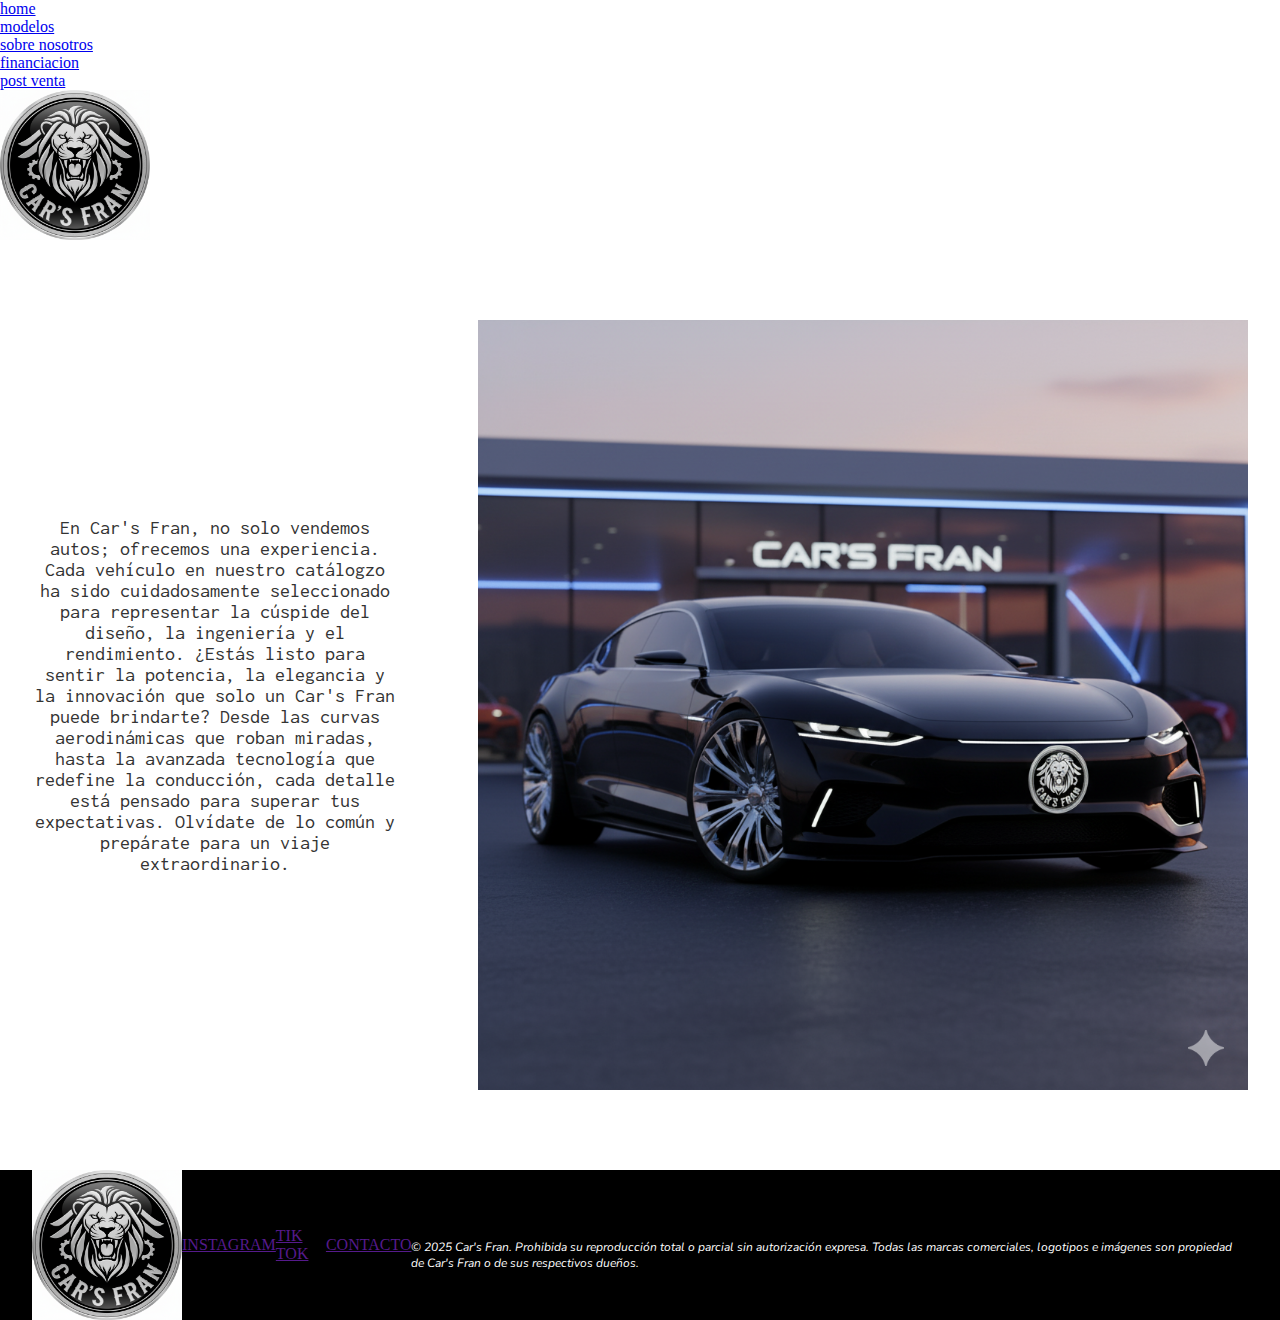
<file: index.html>
<!DOCTYPE html>
<html lang="en">
<head> 
    <meta charset="UTF-8">
    <meta name="viewport" content="width=device-width, initial-scale=1.0">

    <!-- BOOTSTRAP -->

    <link href="https://cdn.jsdelivr.net/npm/bootstrap@5.3.8/dist/css/bootstrap.min.css" rel="stylesheet" integrity="sha384-sRIl4kxILFvY47J16cr9ZwB07vP4J8+LH7qKQnuqkuIAvNWLzeN8tE5YBujZqJLB" crossorigin="anonymous">
    

    <!-- css -->

    <link rel="stylesheet" href="./styles/style.css">
    <title>Car's fran automoviles</title>
</head>
<body>
    <header>
       

        <!-- dentro de nav obligatoriamente es lista desordenada porq hace reerencia a las pags del proyecto -->
        <nav>
            
            
            <ul class="left">
                <li>
                    <a class="active" href="#">home</a>
                
                </li>

                <li>
                    <a class="active" href="./pages/modelos.html">modelos</a>
                </li>

                <li>
                    <a class="active" href="./pages/sobre_nosotros.html">sobre nosotros</a>
                
                </li>
                

                <li>
                    <a class="active" href="./pages/financiacion.html">financiacion</a>
                </li>

                <li>
                    <a class="active" href="./pages/post_venta.html">post venta</a>
                </li>
            </ul>
            
            <figure>
                <img class="logo" src="./assets/logo car's franç.png" alt="">
            </figure>
            
            
        </nav>
    </header>

    <main>
        <!-- aca va todo el contenido central de la pagina -->
        <section class="main-content">
          
            <p class="texto">En Car's Fran, no solo vendemos autos; ofrecemos una experiencia. Cada vehículo en nuestro catálogzo ha sido cuidadosamente seleccionado para representar la cúspide del diseño, la ingeniería y el rendimiento. ¿Estás listo para sentir la potencia, la elegancia y la innovación que solo un Car's Fran puede brindarte? Desde las curvas aerodinámicas que roban miradas, hasta la avanzada tecnología que redefine la conducción, cada detalle está pensado para superar tus expectativas. Olvídate de lo común y prepárate para un viaje extraordinario.</p>
            <figure>
                <img class="modelo-auto" src="./assets/auto car's fran.png" alt="">
            </figure>

        </section>

    </main>
    <footer>
        <!-- aca va el texto de copyright con los iconos a redes y algun metodo de contacto -->
         <img class="logo" src="./assets/logo car's franç.png" alt="">
         <a href="">INSTAGRAM</a>
         <a href="">TIK TOK</a>
         <a href="">CONTACTO</a>
        <p class="footer-p">© 2025 Car's Fran. Prohibida su reproducción total o parcial sin autorización expresa. Todas las marcas comerciales, logotipos e imágenes son propiedad de Car's Fran o de sus respectivos dueños.</p>
        
    </footer>
        

</body>
</html>
</file>
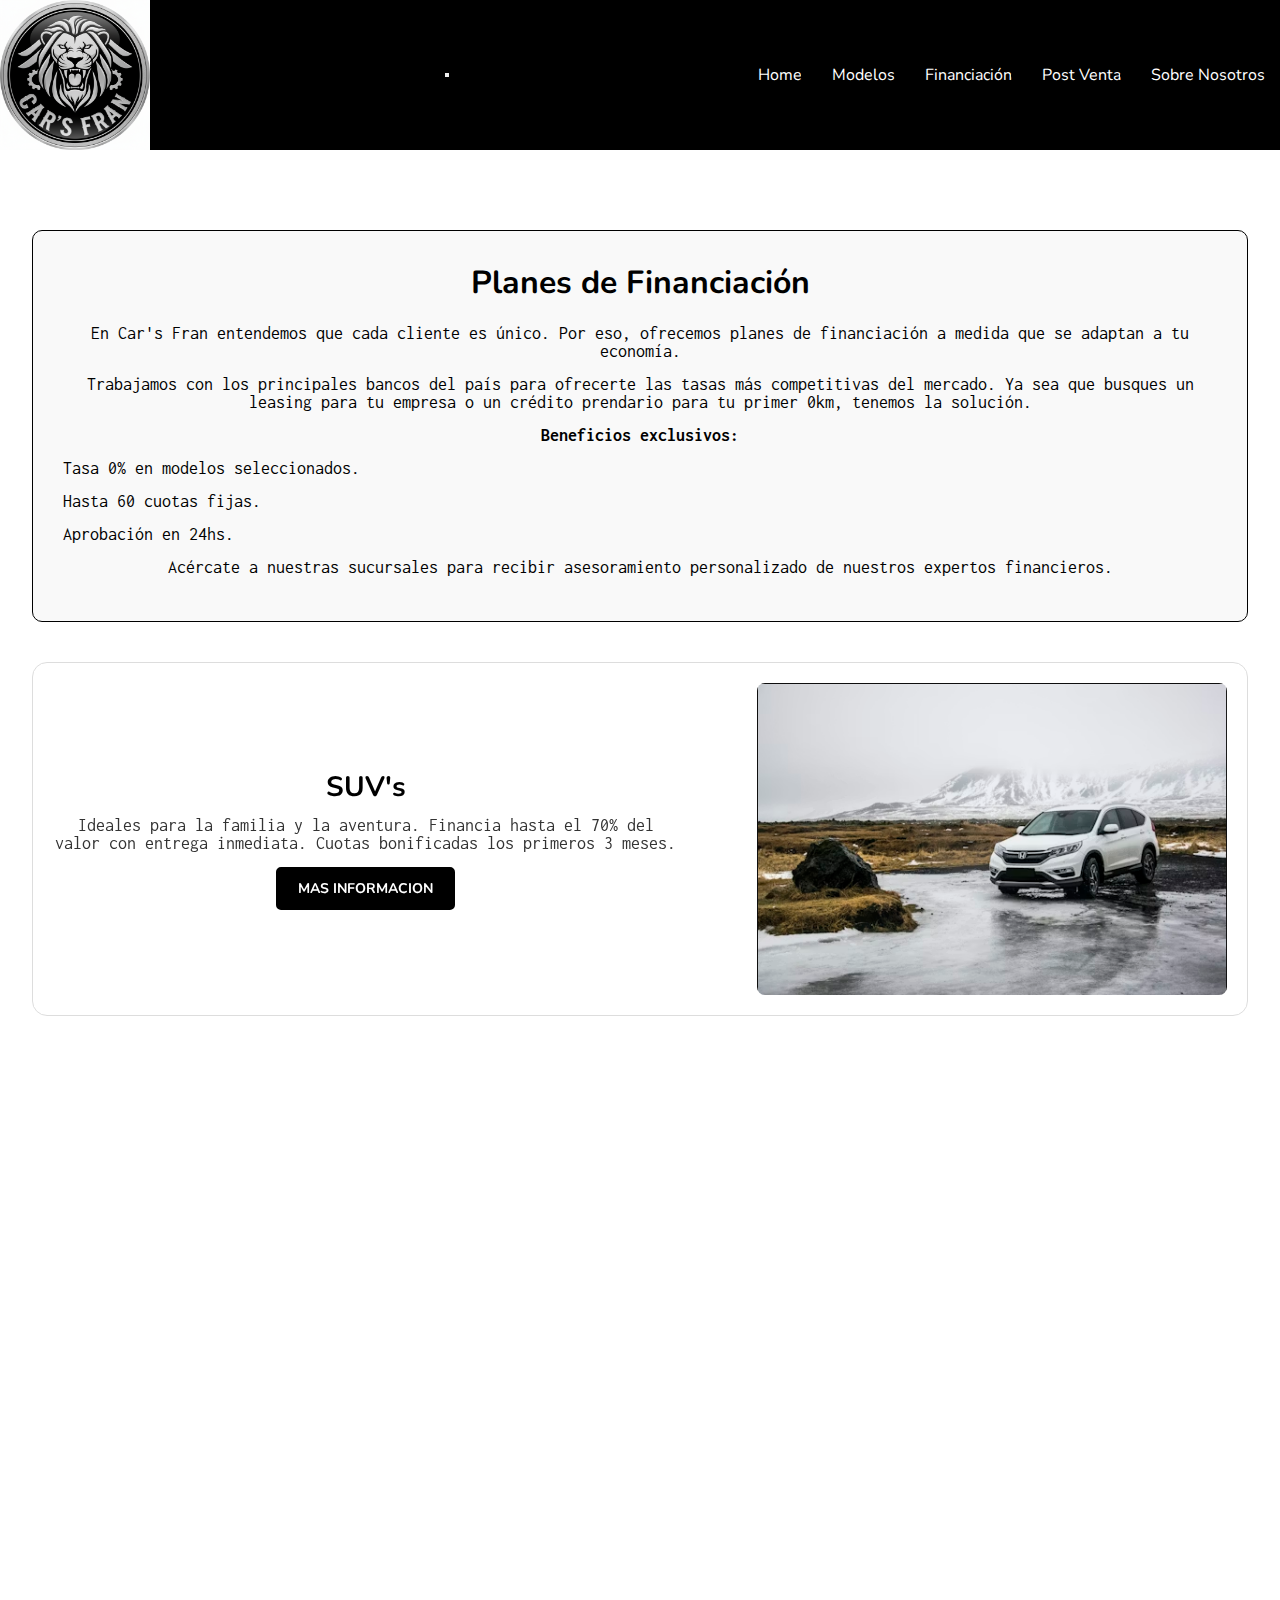
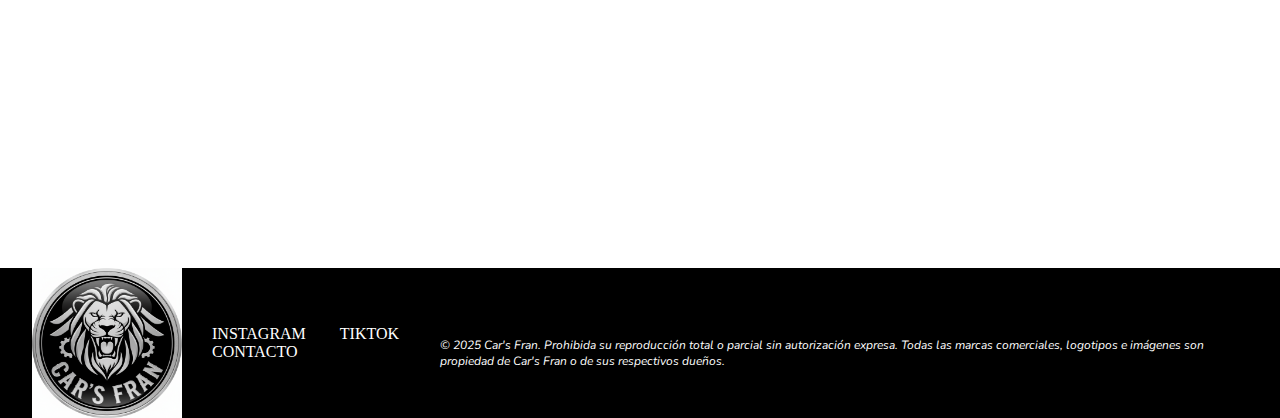
<file: pages/financiacion.html>
<!DOCTYPE html>
<html lang="en">
<head> 
    <meta charset="UTF-8">
    <meta name="viewport" content="width=device-width, initial-scale=1.0">
    <meta name="keywords" content="autos,modelos,concesionarias,electricos,sedanes,suvs,compactos,hatchbacks,financiacion,0kms">
    <meta name="description" content="Financiá tu próximo auto en Car's Fran. Planes a medida con Tasa 0%, hasta 60 cuotas fijas y aprobación en 24hs. Asesoramiento experto para que te lleves tu 0km hoy.">

    <link href="https://cdn.jsdelivr.net/npm/bootstrap@5.3.8/dist/css/bootstrap.min.css" rel="stylesheet" integrity="sha384-sRIl4kxILFvY47J16cr9ZwB07vP4J8+LH7qKQnuqkuIAvNWLzeN8tE5YBujZqJLB" crossorigin="anonymous">

    <link rel="stylesheet" href="../styles/style.css">

    <!-- ANIMACIONES -->
    <link rel="stylesheet" href="https://cdnjs.cloudflare.com/ajax/libs/animate.css/4.1.1/animate.min.css"/>

    <!-- AOS -->
    <link href="https://unpkg.com/aos@2.3.1/dist/aos.css" rel="stylesheet">
     
    <title>Financiación - Car's Fran</title>
</head>
<body>
    <header>
        <nav class="navbar navbar-expand-lg bg_nav_propio"> 
            <div class="container-fluid nav_div">
                
                <a href="../index.html">
                    <img class="logo" src="../assets/logo_car's_franç.png" alt="logo car's fran">
                </a>

                <button class="navbar-toggler" type="button" data-bs-toggle="collapse" data-bs-target="#navbarNav" aria-controls="navbarNav" aria-expanded="false" aria-label="Toggle navigation">
                    <span class="navbar-toggler-icon"></span>
                </button>
                
                <div class="collapse navbar-collapse" id="navbarNav">
                    <ul class="navbar-nav nav_ul">
                        <li class="nav-item">
                            <a class="nav-link" href="../index.html">Home</a>
                        </li>
                        <li class="nav-item">
                            <a class="nav-link" href="./modelos.html">Modelos</a>
                        </li>
                        <li class="nav-item">
                            <a class="nav-link" href="#">Financiación</a>
                        </li>
                        <li class="nav-item">
                            <a class="nav-link" href="./post_venta.html">Post Venta</a>
                        </li>
                        <li class="nav-item">
                            <a class="nav-link" href="./sobre_nosotros.html">Sobre Nosotros</a>
                        </li>
                    </ul>
                </div>
            </div>
        </nav>
    </header>

    <main>
        <section class="tipos-financiacion">
            
            <div class="planes">
                <h2>Planes de Financiación</h2>
                <div class="content-planes">
                    <p>En Car's Fran entendemos que cada cliente es único. Por eso, ofrecemos planes de financiación a medida que se adaptan a tu economía.</p>
                    <p>Trabajamos con los principales bancos del país para ofrecerte las tasas más competitivas del mercado. Ya sea que busques un leasing para tu empresa o un crédito prendario para tu primer 0km, tenemos la solución.</p>
                    
                    <p class="texto-destacado">Beneficios exclusivos:</p>
                    
                    <ul>
                        <li>Tasa 0% en modelos seleccionados.</li>
                        <li>Hasta 60 cuotas fijas.</li>
                        <li>Aprobación en 24hs.</li>
                    </ul>
                    <p>Acércate a nuestras sucursales para recibir asesoramiento personalizado de nuestros expertos financieros.</p>
                </div>
            </div>

            <div class="lista-vehiculos">
                
                <div data-aos="flip-left" data-aos-easing="ease-out-cubic" data-aos-duration="2000" class="vehiculo-card">
                    <div class="info-vehiculo">
                        <h3>SUV's</h3>
                        <p>Ideales para la familia y la aventura. Financia hasta el 70% del valor con entrega inmediata. Cuotas bonificadas los primeros 3 meses.</p>
                        <a class="card-button" href="./modelos.html">MAS INFORMACION</a>
                    </div>
                    <img src="../assets/Financiacion_SUV.png" alt="Financiación SUV">
                    
                </div>

                <div data-aos="flip-left" data-aos-easing="ease-out-cubic" data-aos-duration="2000" class="vehiculo-card">
                    <div class="info-vehiculo">
                        <h3>Sedán</h3>
                        <p>Elegancia y confort para la ciudad. Planes 100% financiados sin interés. Consulta por el plan de canje de tu usado como parte de pago.</p>
                        <a class="card-button" href="./modelos.html">MAS INFORMACION</a>
                    </div>
                    <img src="../assets/Financiacion_SEDAN.png" alt="Financiación Sedán">
                    
                </div>

                <div data-aos="flip-left" data-aos-easing="ease-out-cubic" data-aos-duration="2000" class="vehiculo-card">
                    <div class="info-vehiculo">
                        <h3>Eléctricos</h3>
                        <p>El futuro es hoy. Tasa preferencial eco-friendly del 5% anual. Incluye instalación de cargador domiciliario bonificada.</p>
                        <a class="card-button" href="./modelos.html">MAS INFORMACION</a>
                    </div>
                    <img src="../assets/Financiacion_ELECTRICOS.png" alt="Financiación Eléctricos">
                    
                </div>

            </div>

        </section>
    </main>

    <footer>
        <img class="logo" src="../assets/logo_car's_franç.png" alt="logo car's fran">
            <section class="redes">
                <a href="">INSTAGRAM</a>

                <a href="">TIKTOK</a>

                <a href="">CONTACTO</a>

            </section>
        <p class="footer-p">© 2025 Car's Fran. Prohibida su reproducción total o parcial sin autorización expresa. Todas las marcas comerciales, logotipos e imágenes son propiedad de Car's Fran o de sus respectivos dueños.</p>
        
    </footer>

    <script src="https://cdn.jsdelivr.net/npm/bootstrap@5.3.8/dist/js/bootstrap.bundle.min.js" integrity="sha384-FKyoEForCGlyvwx9Hj09JcYn3nv7wiPVlz7YYwJrWVcXK/BmnVDxM+D2scQbITxI" crossorigin="anonymous"></script>

    <!-- AOS -->
    <script src="https://unpkg.com/aos@2.3.1/dist/aos.js"></script>

    <script>
        AOS.init();
    </script>

</body>
</html>
</file>
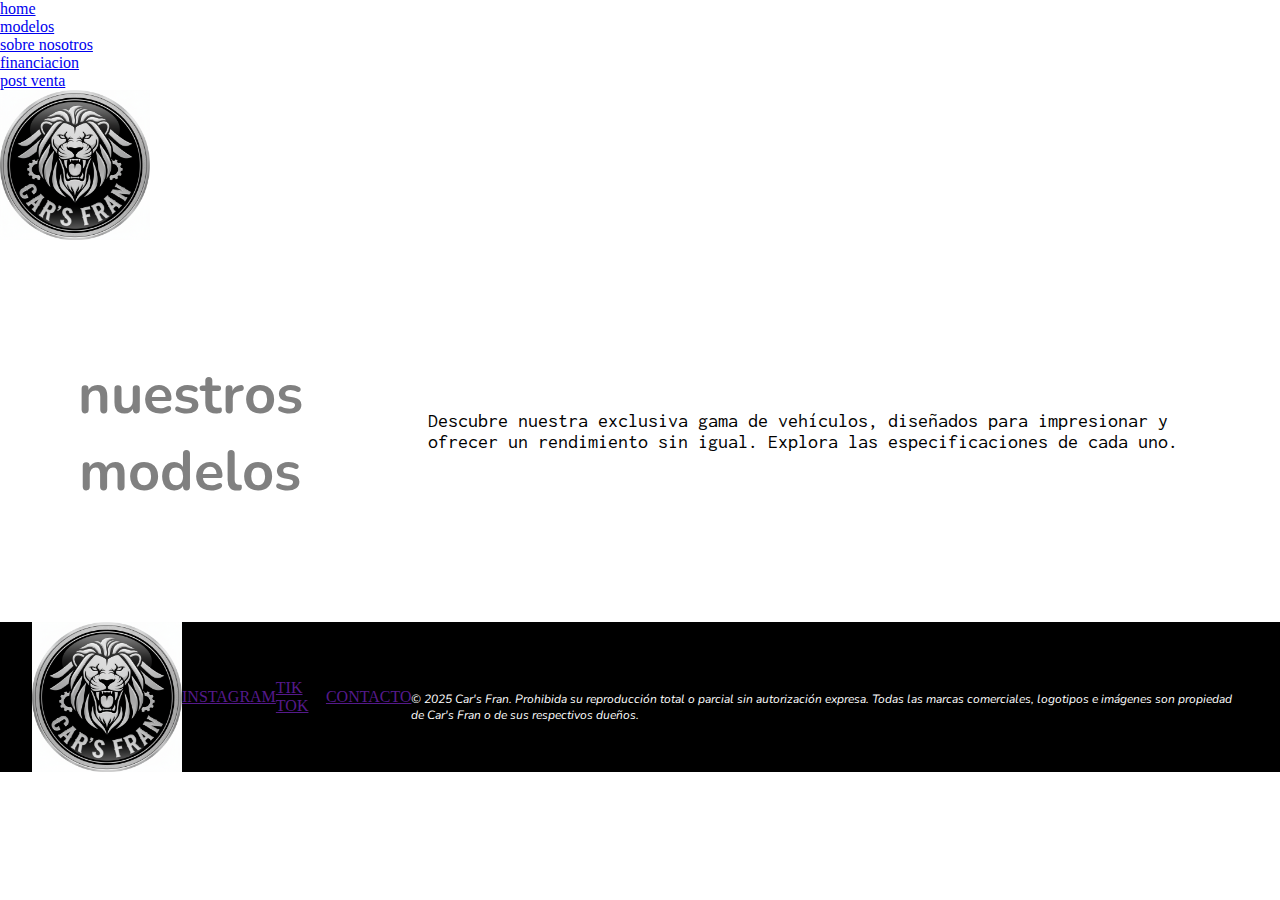
<file: pages/modelos.html>
<!DOCTYPE html>
<html lang="en">
<head>
    <meta charset="UTF-8">
    <meta name="viewport" content="width=device-width, initial-scale=1.0">


    <!-- BOOTSTRAP -->

    <link href="https://cdn.jsdelivr.net/npm/bootstrap@5.3.8/dist/css/bootstrap.min.css" rel="stylesheet" integrity="sha384-sRIl4kxILFvY47J16cr9ZwB07vP4J8+LH7qKQnuqkuIAvNWLzeN8tE5YBujZqJLB" crossorigin="anonymous">
    
    <!-- css -->

    <link rel="stylesheet" href="../styles/style.css">

    <title>Modelos - Car's fran</title>
</head>
<body>
    <header>
        

        <!-- dentro de nav obligatoriamente es lista desordenada porq hace reerencia a las pags del proyecto -->
        <nav>
            <ul class="left">
                <li>
                    <a class="active" href="../index.html">home</a>
                
                </li>

                <li>
                    <a class="active" href="#">modelos</a>
                </li>

                <li>
                    <a class="active" href="./sobre_nosotros.html">sobre nosotros</a>
                
                </li>
                
            

                <li>
                    <a class="active" href="./financiacion.html">financiacion</a>
                </li>

                <li>
                    <a class="active" href="./post_venta.html">post venta</a>
                </li>

            </ul>
                
            
            <figure>
                <img class="logo" src="../assets/logo car's franç.png" alt="">
            </figure>
        </nav>
    </header>

    <main>

        <section class="main-content">
            <h1> nuestros modelos</h1>

        <p>Descubre nuestra exclusiva gama de vehículos, diseñados para impresionar y ofrecer un rendimiento sin igual. Explora las especificaciones de cada uno.</p>
        </section>
        

    </main>
    <footer>
        <!-- aca va el texto de copyright con los iconos a redes y algun metodo de contacto -->
         <img class="logo" src="../assets/logo car's franç.png" alt="">
         <a href="">INSTAGRAM</a>
         <a href="">TIK TOK</a>
         <a href="">CONTACTO</a>
        <p class="footer-p">© 2025 Car's Fran. Prohibida su reproducción total o parcial sin autorización expresa. Todas las marcas comerciales, logotipos e imágenes son propiedad de Car's Fran o de sus respectivos dueños.</p>
        
    </footer>
    
    
</body>
    
    
</html>
</file>
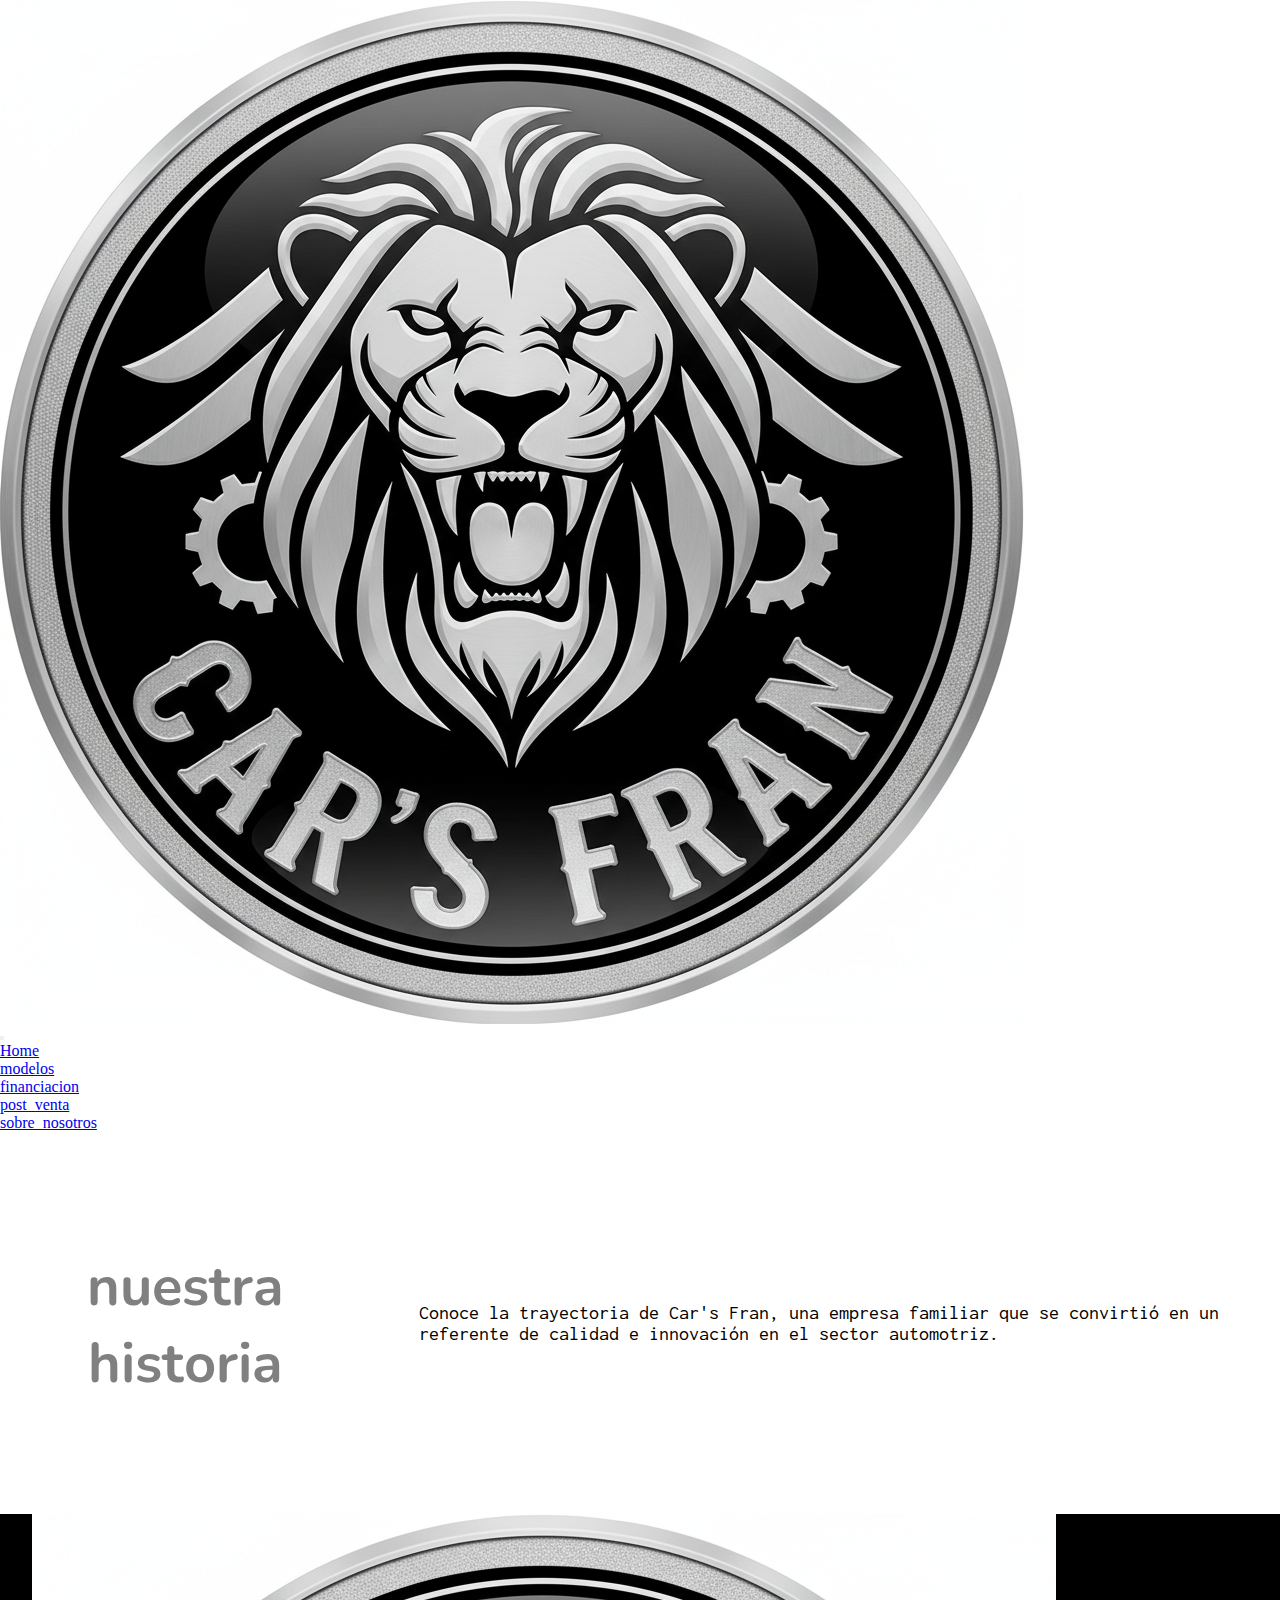
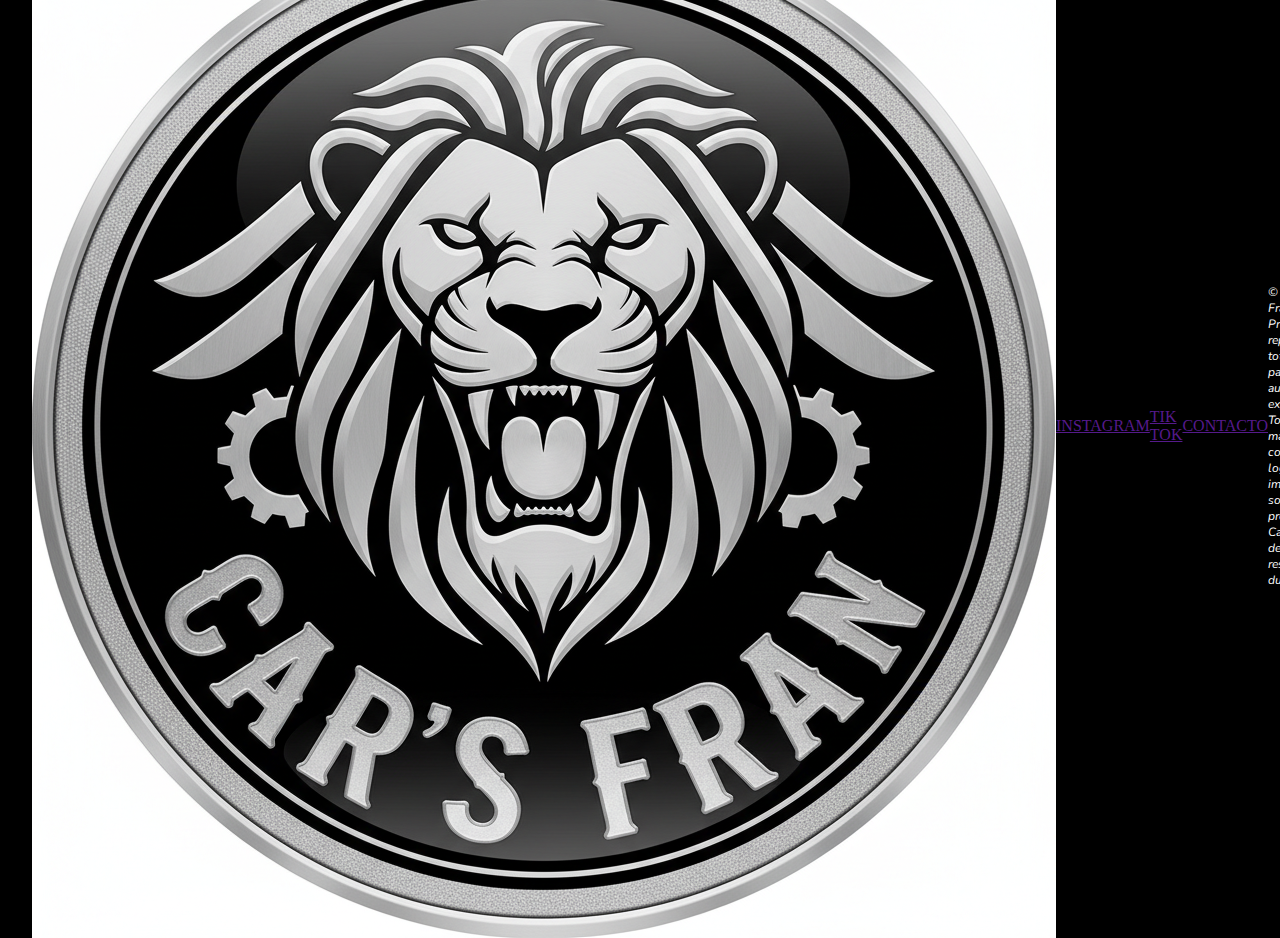
<file: pages/sobre_nosotros.html>
<!DOCTYPE html>
<html lang="en">
<head>
    <meta charset="UTF-8">
    <meta name="viewport" content="width=device-width, initial-scale=1.0">

    <!-- BOOTSTRAP -->

    <link href="https://cdn.jsdelivr.net/npm/bootstrap@5.3.8/dist/css/bootstrap.min.css" rel="stylesheet" integrity="sha384-sRIl4kxILFvY47J16cr9ZwB07vP4J8+LH7qKQnuqkuIAvNWLzeN8tE5YBujZqJLB" crossorigin="anonymous">


    <!-- CSS -->

    <link rel="stylesheet" href="../styles/style.css">
    <title> sobre nosotros </title>
</head>
<body>
    <header>
        <nav class="navbar navbar-expand-lg bg-body-tertiary"> 
            <div class="container-fluid"> 
                
                <a class="navbar-brand" href="#">

                    <img class="logo-navbar-brand" src="../assets/logo car's franç.png" alt="">

                </a>
                <button class="navbar-toggler" type="button" data-bs-toggle="collapse" data-bs-target="#navbarNav" aria-controls="navbarNav" aria-expanded="false" aria-label="Toggle navigation">
                    <span class="navbar-toggler-icon"></span>
                </button>
                
                <div class="collapse navbar-collapse" id="navbarNav">
                    <ul class="left navbar-nav">
                        <li>
                            <a class="active" href="../index.html">Home</a>
                        </li>
                        <li>
                            <a class="active" href="./modelos.html">modelos</a>
                        </li>
                        <li>
                            <a class="active" href="./financiacion.html">financiacion</a>
                        </li>
                        <li>
                            <a class="active" href="./post_venta.html">post_venta</a>
                        </li>
                        <li>
                            <a class="active" href="#">sobre_nosotros</a>
                        </li>
                    </ul>
                </div>
            </div>
        </nav>
    </header>

    <main>

        <section class="main-content">
            <h1> nuestra historia</h1>

        <p>Conoce la trayectoria de Car's Fran, una empresa familiar que se convirtió en un referente de calidad e innovación en el sector automotriz.</p>
        </section>

        

    </main>
    <footer>
        <!-- aca va el texto de copyright con los iconos a redes y algun metodo de contacto -->
         <img class="logo-navbar-brand" src="../assets/logo car's franç.png" alt="">
         <a href="">INSTAGRAM</a>
         <a href="">TIK TOK</a>
         <a href="">CONTACTO</a>
        <p class="footer-p">© 2025 Car's Fran. Prohibida su reproducción total o parcial sin autorización expresa. Todas las marcas comerciales, logotipos e imágenes son propiedad de Car's Fran o de sus respectivos dueños.</p>
        
    </footer>
    
</body>
    <!-- BOOTSTRAP JS -->

    <script src="https://cdn.jsdelivr.net/npm/bootstrap@5.3.8/dist/js/bootstrap.bundle.min.js" integrity="sha384-FKyoEForCGlyvwx9Hj09JcYn3nv7wiPVlz7YYwJrWVcXK/BmnVDxM+D2scQbITxI" crossorigin="anonymous"></script>

    
</html>
</file>
<file: styles/style.css>
@import url("https://fonts.googleapis.com/css2?family=Nunito:ital,wght@0,200..1000;1,200..1000&display=swap");
@import url("https://fonts.googleapis.com/css2?family=Inconsolata:wght@200..900&display=swap");
* {
  margin: 0;
  padding: 0;
  box-sizing: border-box;
}

body {
  margin: 0;
}

img {
  max-width: 100%;
  display: block;
}

.logo {
  width: 150px;
}

h1 {
  color: grey;
  font-size: 56px;
  font-family: "Nunito", sans-serif;
  text-align: center;
  margin: 16px;
  padding: 16px;
  margin-top: 20px;
}

p {
  color: black;
  font-family: "Inconsolata", monospace;
  font-size: 20px;
}

.texto-destacado {
  font-family: "Inconsolata", monospace;
  color: black;
}

.footer-p {
  font-size: 12px;
  font-style: italic;
  font-family: "Nunito", sans-serif;
  margin-left: auto;
  margin-top: 20px;
  color: white;
}

@keyframes transicion-suave {
  0% {
    opacity: 0;
  }
  100% {
    opacity: 1;
  }
}
.bg_nav_propio {
  align-items: center;
  margin-top: 0;
  background-color: black;
}

.navbar .container-fluid.nav_div {
  padding-left: 0;
  padding-right: 0;
}

.nav_div {
  display: flex;
  flex-direction: row;
  justify-content: space-between;
  align-items: center;
}

.navbar-collapse {
  justify-content: flex-end;
}

.nav_ul {
  display: flex;
  justify-content: flex-end;
}

.nav-item {
  gap: 16px;
}

.nav-link {
  color: white;
  font-family: "Nunito", sans-serif;
  text-decoration: none;
  padding: 8px 15px;
  border-radius: 5px;
  transition: all 0.3s ease;
}
.nav-link:hover {
  background-color: white;
  color: black;
  animation-name: transicion-suave;
  animation-duration: 0.5s;
  animation-iteration-count: 1;
}

.logo {
  width: 150px;
}

footer {
  margin-top: 80px;
  padding-left: 32px;
  padding-right: 32px;
  background-color: black;
  display: flex;
  flex-direction: row;
  justify-content: space-between;
  align-items: center;
}
footer .redes a {
  padding-left: 30px;
  gap: 20px;
  text-decoration: none;
  list-style-type: none;
  color: white;
}
footer .redes a .footer-p {
  font-size: 12px;
  font-style: italic;
  font-family: "Nunito", sans-serif;
  margin-left: auto;
  margin-top: 20px;
  color: white;
}

.footer-p {
  font-size: 12px;
  font-style: italic;
  font-family: "Nunito", sans-serif;
  margin-left: auto;
  margin-top: 20px;
  color: white;
}

.card-button {
  margin-top: 15px;
  display: inline-block;
  padding: 10px 20px;
  font-family: "Nunito", sans-serif;
  font-weight: 700;
  font-size: 14px;
  border-radius: 5px;
  text-decoration: none;
  margin-top: 15px;
  background-color: black;
  color: white;
  border: 2px solid black;
}
.card-button:hover {
  background-color: white;
  color: black;
  border: 2px solid black;
}

.card-button:hover {
  background-color: white;
  color: black;
  border: 2px solid black;
}

.extra-item {
  background-color: #f9f9f9;
  border: 1px solid #ddd;
  border-radius: 10px;
  padding: 20px;
  box-sizing: border-box;
  text-align: center;
}

.extra-item img {
  width: 100%;
  height: 500px;
  border-radius: 10px;
  margin-top: 15px;
  margin-bottom: 15px;
}

.planes {
  background-color: #f9f9f9;
  border: 1px solid black;
  border-radius: 10px;
  padding: 20px;
  box-sizing: border-box;
  text-align: center;
  width: 100%;
  padding: 30px;
}

.planes h2 {
  font-family: "Nunito", sans-serif;
  font-size: 32px;
  margin-bottom: 20px;
  text-align: left;
}

.content-planes li {
  font-family: "Inconsolata", monospace;
  font-size: 18px;
  margin-bottom: 15px;
  color: black;
}
.content-planes li .content-planes p {
  font-family: "Inconsolata", monospace;
  font-size: 18px;
  margin-bottom: 15px;
  color: black;
}

.vehiculo-card {
  display: flex;
  flex-direction: row;
  justify-content: space-between;
  align-items: center;
  background-color: #fff;
  border: 1px solid #ddd;
  border-radius: 15px;
  padding: 20px;
  box-sizing: border-box;
  text-align: center;
}

.vehiculo-card img {
  width: 40%;
  height: auto;
  border-radius: 8px;
}

.info-vehiculo {
  width: 55%;
  padding-right: 20px;
}

.info-vehiculo h3 {
  font-family: "Nunito", sans-serif;
  font-size: 28px;
  margin-bottom: 10px;
}

.info-vehiculo p {
  font-family: "Inconsolata", monospace;
  font-size: 18px;
  color: #333;
}

.pv-card {
  background-color: #f9f9f9;
  border: 1px solid black;
  border-radius: 10px;
  padding: 20px;
  box-sizing: border-box;
  text-align: center;
  text-align: center;
}

.pv-card h3 {
  font-family: "Nunito", sans-serif;
  margin-bottom: 10px;
}

.item {
  background-color: #fff;
  border: 1px solid black;
  border-radius: 10px;
  padding: 20px;
  box-sizing: border-box;
  text-align: center;
  text-align: left;
  padding: 30px;
}

.item h3 {
  font-family: "Nunito", sans-serif;
  font-size: 24px;
  margin-bottom: 15px;
}

.valores-container, .info-taller, .contenido-exclusivo {
  text-align: center;
  padding-left: 32px;
  padding-right: 32px;
  margin-left: auto;
  margin-right: auto;
}

.texto-final, .intro p, .texto-aditional {
  font-family: "Inconsolata", monospace;
  color: grey;
  font-size: 20px;
  margin-bottom: 20px;
}

.texto {
  margin-bottom: 20px;
  color: #333;
  text-align: center;
}

.carousel {
  width: 100%;
}

.main-content {
  margin-top: 80px;
  padding-left: 32px;
  padding-right: 32px;
  display: flex;
  flex-direction: row;
  gap: 80px;
  align-items: center;
  justify-content: space-between;
}

.left-content {
  width: 100%;
  text-align: left;
}

.contenido-exclusivo {
  margin-top: 100px;
  margin-bottom: 80px;
  background-color: #f9f9f9;
  padding: 60px 0;
}

.contenido-exclusivo h2 {
  font-family: "Nunito", sans-serif;
  color: #333;
  font-size: 40px;
  margin-bottom: 40px;
}

.features-container {
  display: flex;
  flex-direction: row;
  justify-content: space-around;
  gap: 30px;
  margin-bottom: 40px;
}

section div h3 {
  font-family: "Nunito", sans-serif;
  font-size: 24px;
  color: #000;
  margin-bottom: 15px;
}

.image-bottom {
  width: 100%;
  height: auto;
  margin-top: 20px;
}

.texto-aditional {
  margin: 0 auto;
  font-style: italic;
}

.tipos-financiacion {
  display: flex;
  flex-direction: column;
  gap: 40px;
  padding: 0 32px;
  margin-top: 80px;
  margin-bottom: 80px;
  align-items: center;
}

.planes {
  width: 100%;
  padding: 30px;
  border: 1px solid #000;
  border-radius: 10px;
  background-color: #f9f9f9;
}

.planes h2 {
  font-family: "Nunito", sans-serif;
  font-size: 32px;
  margin-bottom: 20px;
  text-align: center;
}

.content-planes li {
  display: flex;
  flex-direction: column;
  text-align: left;
  font-family: "Inconsolata", monospace;
  font-size: 18px;
  margin-bottom: 15px;
  color: black;
}

.content-planes p {
  font-family: "Inconsolata", monospace;
  font-size: 18px;
  margin-bottom: 15px;
  color: black;
}

.texto-destacado {
  font-family: "Inconsolata", monospace;
  font-size: 18px;
  font-weight: 700;
  margin-bottom: 10px;
  color: black;
}
.texto-destacado ul {
  text-align: left;
  display: inline-block;
  padding-left: 20px;
  margin: 0 auto;
}

.lista-vehiculos {
  width: 100%;
  display: flex;
  flex-direction: column;
  gap: 30px;
}

.info-vehiculo {
  width: 55%;
  padding-right: 20px;
}

.info-vehiculo h3 {
  font-family: "Nunito", sans-serif;
  font-size: 28px;
  margin-bottom: 10px;
}

.info-vehiculo p {
  font-family: "Inconsolata", monospace;
  font-size: 18px;
  color: #333;
}

.intro {
  text-align: center;
  margin-top: 60px;
  margin-bottom: 60px;
  padding: 0 32px;
}

.intro h1 {
  color: black;
  font-family: "Nunito", sans-serif;
  font-size: 56px;
  margin-bottom: 15px;
}

.intro p {
  font-size: 24px;
}

.container {
  display: flex;
  flex-direction: column;
  gap: 100px;
  padding: 0 32px;
  margin-bottom: 100px;
}

.modelos {
  display: flex;
  flex-direction: row;
  align-items: center;
  justify-content: space-between;
  gap: 50px;
  padding: 20px;
  background-color: #fff;
}

.modelo-img {
  width: 55%;
}

.modelo-img img {
  width: 100%;
  height: auto;
  border-radius: 15px;
}

.texto {
  width: 40%;
}

.texto h2 {
  font-family: "Nunito", sans-serif;
  font-size: 48px;
  color: black;
  margin-bottom: 10px;
}

.texto h3 {
  font-family: "Inconsolata", monospace;
  font-size: 22px;
  color: grey;
  margin-bottom: 25px;
}

.texto p {
  font-family: "Inconsolata", monospace;
  font-size: 18px;
  color: #333;
  margin-bottom: 15px;
}

.texto li {
  font-family: "Inconsolata", monospace;
  font-size: 18px;
  color: #333;
  margin-bottom: 15px;
}

.texto ul {
  padding-left: 20px;
}

.postventa-container {
  display: flex;
  flex-direction: row;
  justify-content: space-between;
  gap: 30px;
  padding: 40px 32px;
  align-items: flex-start;
}

.pv-titulo {
  width: 25%;
  border: 1px solid black;
  padding: 20px;
  border-radius: 10px;
  text-align: center;
}

.pv-titulo h1 {
  font-size: 40px;
  margin-bottom: 20px;
}

.pv-servicios {
  width: 40%;
  display: flex;
  flex-direction: column;
  gap: 20px;
}

.pv-contacto {
  width: 25%;
  border: 1px solid black;
  padding: 20px;
  border-radius: 10px;
}

.pv-contacto h2 {
  font-family: "Nunito", sans-serif;
  font-size: 32px;
  margin-bottom: 20px;
  text-align: center;
}

.dato-contacto {
  margin-bottom: 20px;
}

.dato-contacto h4 {
  font-family: "Nunito", sans-serif;
  font-size: 18px;
  font-weight: 700;
}

.info-taller {
  background-color: #fff;
}

.info-taller h2 {
  font-family: "Nunito", sans-serif;
  font-size: 40px;
  margin-bottom: 20px;
  color: black;
}

.info-taller p {
  max-width: 800px;
  margin: 0 auto 30px auto;
}

.info-taller img {
  width: 100%;
  height: auto;
  border-radius: 15px;
  margin-bottom: 30px;
}

.texto-final {
  font-style: italic;
}

.nosotros-container {
  display: flex;
  flex-direction: row;
  align-items: center;
  gap: 60px;
  padding: 60px 32px;
  margin-bottom: 40px;
}

.nosotros-texto {
  width: 50%;
}

.nosotros-texto h1 {
  color: black;
  text-align: left;
  font-size: 48px;
  margin-left: 0;
  margin-bottom: 30px;
}

.nosotros-texto p {
  margin-bottom: 20px;
  line-height: 1.6;
  color: #333;
}

.nosotros-imagen {
  width: 50%;
}

.nosotros-imagen img {
  width: 100%;
  height: auto;
  border-radius: 10px;
  border: 1px solid #ddd;
}

.valores-container {
  margin-bottom: 80px;
  background-color: #f9f9f9;
}

.valores-container h2 {
  font-family: "Nunito", sans-serif;
  text-align: center;
  font-size: 40px;
  margin-bottom: 40px;
  color: black;
}

.valores-grid {
  display: grid;
  grid-template-columns: repeat(3, 1fr);
  gap: 30px;
}
@media (max-width: 768px) {
  .valores-grid {
    grid-template-columns: 1fr;
  }
}

@media (max-width: 450px) {
  body {
    margin: 0;
  }
  .main-content {
    flex-direction: column;
    margin-top: 30px;
    padding-left: 16px;
    padding-right: 16px;
    justify-content: center;
    align-items: center;
    text-align: center;
  }
  .left-content {
    width: 100%;
    text-align: center;
  }
  .carousel {
    width: 100%;
    text-align: center;
  }
  .texto {
    text-align: center;
  }
  .contenido-exclusivo {
    margin-top: 50px;
    padding-left: 16px;
    padding-right: 16px;
  }
  .features-container {
    flex-direction: column;
    gap: 20px;
  }
  footer {
    flex-direction: column;
    align-items: center;
    padding-left: 16px;
    padding-right: 16px;
    justify-content: center;
    text-align: center;
    background-color: black;
  }
  .redes {
    margin: 5px 0;
    text-decoration: none;
  }
  .footer-p {
    margin-left: 0;
    margin-top: 15px;
  }
  .tipos-financiacion {
    flex-direction: column;
    gap: 30px;
    padding: 0 16px;
  }
  .planes {
    padding: 0;
    background-color: transparent;
    border: none;
  }
  .vehiculo-card {
    flex-direction: column-reverse;
    text-align: center;
    gap: 15px;
  }
  .info-vehiculo {
    width: 100%;
  }
  .vehiculo-card img {
    width: 100%;
    height: auto;
  }
  .intro h1 {
    font-size: 40px;
  }
  .intro p {
    font-size: 20px;
  }
  .container {
    gap: 60px;
    padding: 0 16px;
  }
  .modelos {
    flex-direction: column;
    gap: 30px;
    padding: 0;
  }
  .modelo-img {
    width: 100%;
    text-align: left;
  }
  .modelo-img img {
    height: auto;
  }
  .texto {
    width: 100%;
    text-align: left;
  }
  .texto h2 {
    font-size: 36px;
  }
  .texto h3 {
    font-size: 18px;
  }
  .postventa-container {
    flex-direction: column;
    padding: 20px 16px;
    gap: 40px;
  }
  .pv-titulo {
    width: 100%;
    border: none;
    padding: 0;
  }
  .pv-servicios {
    width: 100%;
  }
  .pv-contacto {
    width: 100%;
    border: 1px solid black;
  }
  .info-taller {
    padding: 20px 16px;
  }
  .nosotros-container {
    flex-direction: column;
    padding: 20px 16px;
    gap: 30px;
  }
  .nosotros-imagen {
    width: 100%;
  }
  .nosotros-texto {
    width: 100%;
    text-align: center;
  }
  .nosotros-texto h1 {
    text-align: center;
    font-size: 36px;
  }
  .valores-container {
    padding: 20px 16px;
  }
  .valores-grid {
    flex-direction: column;
    gap: 20px;
  }
  .item {
    width: 100%;
  }
}

/*# sourceMappingURL=style.css.map */
</file>
